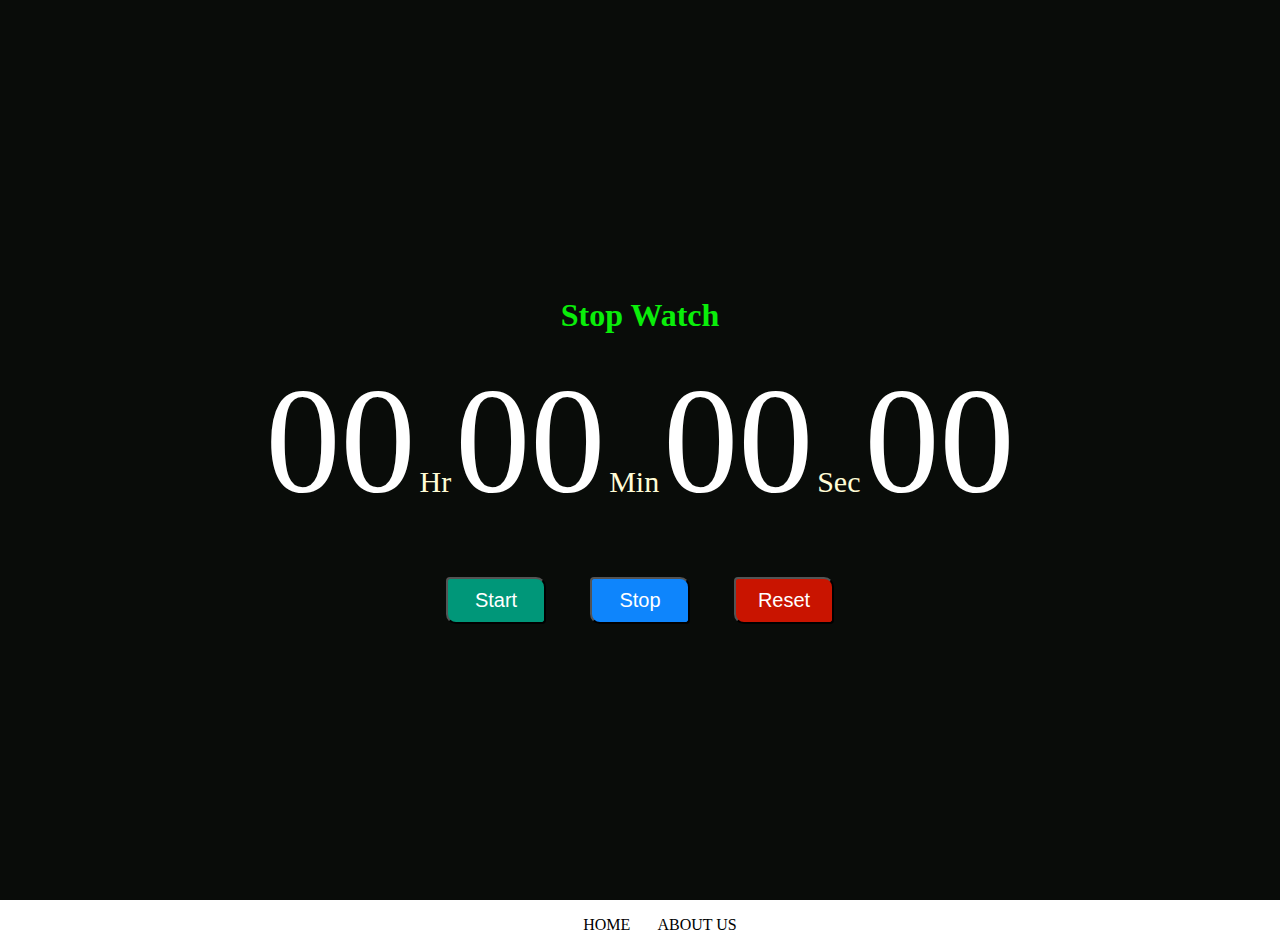
<file: index.html>
<!DOCTYPE html>
<html lang="en">

<head>
	<meta charset="UTF-8">
	<meta http-equiv="X-UA-Compatible"
		content="IE=edge">
	<meta name="viewport"
		content="width=device-width, initial-scale=1.0">
	<title>Stopwatch</title>
	<link rel="stylesheet" href="stylePage.css">
</head>

<body>
	<div class="container">
		<h1>Stop Watch<br></h1>
		<div id="time">
			<span class="digit" id="hr">
			00</span>
			<span class="txt">Hr</span>
			<span class="digit" id="min">
			00</span>
			<span class="txt">Min</span>
			<span class="digit" id="sec">
			00</span>
			<span class="txt">Sec</span>
			<span class="digit" id="count">
			00</span>
		</div>
		<div id="buttons">
			<button class="btn" id="start">
			Start</button>
			<button class="btn" id="stop">
			Stop</button>
			<button class="btn" id="reset">
			Reset</button>
		</div>
	</div>
	<footer>
			<nav1>
				<ul>
					<center><li1><a href="index.html" style="text-decoration:none;color:black;">HOME</a></li1>&nbsp;&nbsp;&nbsp;&nbsp;&nbsp;&nbsp;
					<li1><a href="aboutus.html" style="text-decoration:none;color:black;">ABOUT US</a></li1>
					</center>
				</ul>
			</nav1>
			
		</p>
		
		
	</footer>
    

	<script src="scriptPage.js"></script>
</body>

</html>
</file>
<file: stylePage.css>
body {
	padding: 0;
	margin: 0;
	font-family: verdana;
}

.container {
	display: flex;
	flex-direction: column;
	justify-content: center;
	align-items: center;
	width: 100%;
	height: 100vh;
	background-color: rgb(9, 12, 9);
}

h1 {
	color: rgb(10, 238, 10);
	text-align: center;
}

.digit {
	font-size: 150px;
	color: #fff;
}

.txt {
	font-size: 30px;
	color: #fffcd6;
}

#buttons {
	margin-top: 50px;
}

.btn {
	width: 100px;
	padding: 10px 15px;
	margin: 0px 20px;
	border-top-right-radius: 10px;
	border-bottom-left-radius: 10px;
	border-bottom-right-radius: 4px;
	border-top-left-radius: 4px;
	cursor: pointer;
	font-size: 20px;
	transition: 0.5s;
	color: white;
	font-weight: 500;
}

#start {
	background-color: #009779;
}

#stop {
	background-color: #0e85fc;
}

#reset {
	background-color: #c91400;
}
<style>
       

img {
	width: 20%;
	height: 8%;
	margin: 1.1%;
 }
 .pos{
	box-shadow: 5px 5px 5px black;
	padding: 2%;
	padding-right: 3%;
    padding-left: 3%;
	position: absolute;
	background-color: white;
	color: black;
	top: 61%;
	left: 19.1%;
	
 }
  .pos1{
	box-shadow: 5px 5px 5px black;
	padding: 2%;
	padding-right: 3%;
    padding-left: 3%;
	position: absolute;
	background-color: white;
	color: black;
	top: 61%;
	left: 41.7%;
	
 }
 .pos2{
	box-shadow: 5px 5px 5px black;
	padding: 2%;
	padding-right: 3%;
    padding-left: 3%;
	position: absolute;
	background-color: white;
	color: black;
	top: 61%;
	left: 64%;
    
	
 }
</file>
